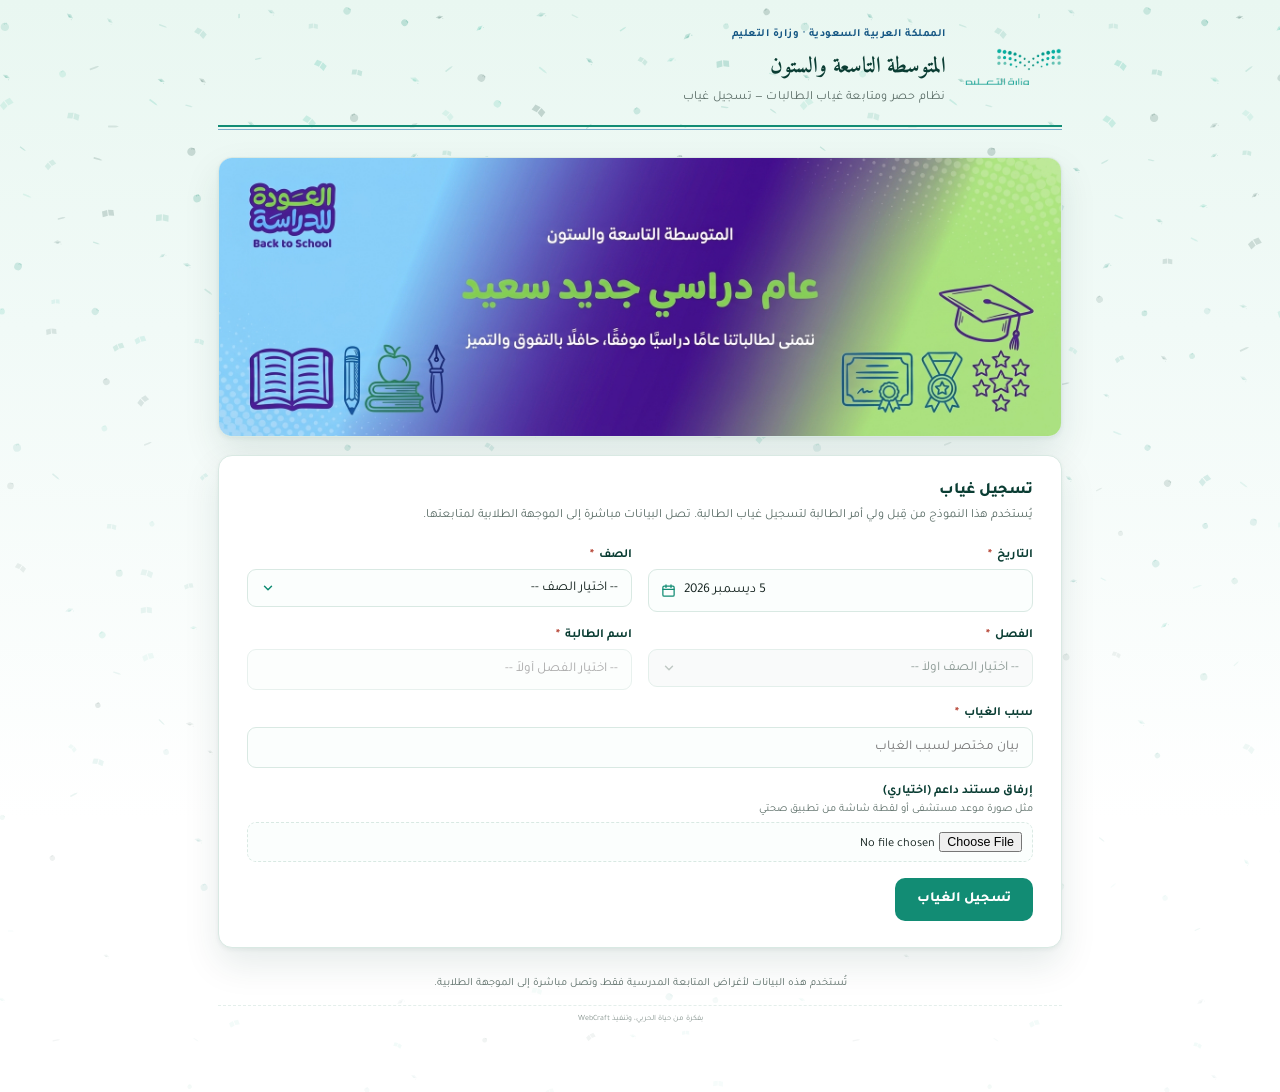
<file: index.html>
<!doctype html>
<html dir="rtl" lang="ar">
<head>
<meta charset="UTF-8" />
<meta name="viewport" content="width=device-width, initial-scale=1" />
<title>تسجيل غياب — المتوسطة التاسعة والستون</title>
<link rel="stylesheet" href="style.css" />
</head>
<body>
<div class="shell">

  <div class="letterhead">
    <div class="letterhead-row">
      <div class="logo-slot">
        <img src="moe-logo.png" alt="شعار وزارة التعليم" onerror="this.style.display='none'; this.parentElement.classList.add('logo-missing');" />
        <span class="logo-fallback">شعار الوزارة</span>
      </div>
      <div class="letterhead-text">
        <div class="kicker">المملكة العربية السعودية · وزارة التعليم</div>
        <h1>المتوسطة التاسعة والستون</h1>
        <p>نظام حصر ومتابعة غياب الطالبات — تسجيل غياب</p>
      </div>
    </div>
  </div>

  <div class="banner">
    <img src="banner.jpg" alt="إعلان" onerror="this.style.display='none'; this.parentElement.classList.add('banner-missing');" />
    <div class="banner-fallback">
      لإضافة إعلان أو صورة تهنئة (مثل العودة للمدارس أو اليوم الوطني)، ارفعي صورة باسم <code>banner.jpg</code> في نفس مجلد الملفات — تظهر هنا تلقائيًا بدون أي تعديل على الكود.
    </div>
  </div>

  <div class="card">
    <p class="card-title">تسجيل غياب</p>
    <p class="card-sub">يُستخدم هذا النموذج من قِبل ولي أمر الطالبة لتسجيل غياب الطالبة. تصل البيانات مباشرة إلى الموجهة الطلابية لمتابعتها.</p>

    <form id="absenceForm">
      <div class="grid-2">
        <div class="field">
          <label>التاريخ <span class="req">*</span></label>
          <div class="date-wrap">
            <input type="date" id="f-date" required />
            <span class="date-display" id="f-date-display"></span>
          </div>
        </div>
        <div class="field">
          <label>الصف <span class="req">*</span></label>
          <select id="f-grade" required>
            <option value="" disabled selected>-- اختيار الصف --</option>
            <option>الأول متوسط</option>
            <option>الثاني متوسط</option>
            <option>الثالث متوسط</option>
          </select>
        </div>
      </div>

      <div class="grid-2">
        <div class="field">
          <label>الفصل <span class="req">*</span></label>
          <select id="f-section" required disabled>
            <option value="" disabled selected>-- اختيار الصف أولاً --</option>
          </select>
        </div>
        <div class="field">
          <label>اسم الطالبة <span class="req">*</span></label>
          <div class="autocomplete-wrap">
            <input type="text" id="f-name" placeholder="-- اختيار الفصل أولاً --" autocomplete="off" disabled required />
            <ul class="autocomplete-list" id="f-name-list" hidden></ul>
          </div>
        </div>
      </div>

      <div class="field">
        <label>سبب الغياب <span class="req">*</span></label>
        <input type="text" id="f-reason" placeholder="بيان مختصر لسبب الغياب" required />
      </div>

      <div class="field">
        <label>إرفاق مستند داعم (اختياري)</label>
        <div class="hint">مثل صورة موعد مستشفى أو لقطة شاشة من تطبيق صحتي</div>
        <input type="file" id="f-file" accept="image/*,.pdf" />
      </div>

      <button type="submit" class="btn btn-primary" id="submitBtn">تسجيل الغياب</button>
      <div class="msg" id="formMsg"></div>
    </form>
  </div>

  <p class="footer-note">تُستخدم هذه البيانات لأغراض المتابعة المدرسية فقط، وتصل مباشرة إلى الموجهة الطلابية.</p>
  <p class="credit-line">بفكرة من حياة الحربي، وتنفيذ WebCraft</p>

</div>

<script src="students-data.js"></script>
<script>
  const APPS_SCRIPT_URL = "https://script.google.com/macros/s/AKfycbzVQhFoYQvg_ULKXIRxBsq8lGuLXpgWBrLrl78GlAzKvBGScfsbYnF9JaGDV1tPlzTi/exec";

  /* ---------- Date field: custom display (see style.css .date-wrap) ---------- */
  const dateInput = document.getElementById('f-date');
  const dateDisplay = document.getElementById('f-date-display');
  const ARABIC_MONTHS = ['يناير','فبراير','مارس','أبريل','مايو','يونيو','يوليو','أغسطس','سبتمبر','أكتوبر','نوفمبر','ديسمبر'];
  function updateDateDisplay(){
    const val = dateInput.value;
    if(!val){ dateDisplay.textContent = ''; return; }
    const [y, m, d] = val.split('-').map(Number);
    dateDisplay.textContent = `${d} ${ARABIC_MONTHS[m - 1]} ${y}`;
  }
  dateInput.addEventListener('input', updateDateDisplay);
  dateInput.addEventListener('change', updateDateDisplay);
  dateInput.value = new Date().toISOString().slice(0,10);
  updateDateDisplay();

  const SECTIONS_MAP = {
    'الأول متوسط': ['١', '٢'],
    'الثاني متوسط': ['١', '٢'],
    'الثالث متوسط': ['١', '٢', '٣']
  };
  const gradeSelect = document.getElementById('f-grade');
  const sectionSelect = document.getElementById('f-section');

  /* ---------- Name field: searchable autocomplete ---------- */
  const nameInput = document.getElementById('f-name');
  const nameList = document.getElementById('f-name-list');
  let currentNames = [];
  let activeIndex = -1;

  // normalize for friendlier matching: ignore alef/hamza & ta-marbuta variants
  function normalizeAr(s){
    return (s || '')
      .replace(/[أإآٱ]/g, 'ا')
      .replace(/ة/g, 'ه')
      .replace(/ى/g, 'ي')
      .trim();
  }

  function closeNameList(){
    nameList.hidden = true;
    nameList.innerHTML = '';
    activeIndex = -1;
  }

  function renderNameList(query){
    const nq = normalizeAr(query);
    const matches = nq
      ? currentNames.filter(n => normalizeAr(n).includes(nq))
      : currentNames;

    if(!matches.length){
      nameList.innerHTML = '<li class="autocomplete-empty">لا يوجد اسم مطابق</li>';
      nameList.hidden = false;
      activeIndex = -1;
      return;
    }

    nameList.innerHTML = matches.map((n, i) =>
      `<li role="option" data-name="${n.replace(/"/g,'&quot;')}" class="${i === activeIndex ? 'active' : ''}">${n}</li>`
    ).join('');
    nameList.hidden = false;
  }

  function selectName(name){
    nameInput.value = name;
    closeNameList();
    // optional convenience: auto-fill the matching "الفصل" if known
    const hint = (typeof STUDENT_SECTION_HINT !== 'undefined') ? STUDENT_SECTION_HINT[gradeSelect.value] : null;
    if(hint && hint[name] && sectionSelect && !sectionSelect.disabled){
      sectionSelect.value = hint[name];
    }
  }

  gradeSelect.addEventListener('change', () => {
    const sections = SECTIONS_MAP[gradeSelect.value] || [];
    sectionSelect.innerHTML = '<option value="" disabled selected>-- اختيار الفصل --</option>' +
      sections.map(s => `<option value="${s}">فصل ${s}</option>`).join('');
    sectionSelect.disabled = false;

    currentNames = (typeof STUDENTS_BY_GRADE !== 'undefined' && STUDENTS_BY_GRADE[gradeSelect.value]) || [];
    nameInput.value = '';
    nameInput.disabled = true;
    nameInput.placeholder = '-- اختيار الفصل أولاً --';
    closeNameList();
  });

  sectionSelect.addEventListener('change', () => {
    if(sectionSelect.value){
      nameInput.disabled = false;
      nameInput.placeholder = 'اكتب اسم الطالبة للبحث';
    }
  });

  nameInput.addEventListener('input', () => {
    activeIndex = -1;
    renderNameList(nameInput.value);
  });
  nameInput.addEventListener('focus', () => {
    if(!nameInput.disabled) renderNameList(nameInput.value);
  });

  nameList.addEventListener('mousedown', (e) => {
    const li = e.target.closest('li[data-name]');
    if(li) selectName(li.dataset.name);
  });

  nameInput.addEventListener('keydown', (e) => {
    if(nameList.hidden) return;
    const items = Array.from(nameList.querySelectorAll('li[data-name]'));
    if(!items.length) return;

    if(e.key === 'ArrowDown'){
      e.preventDefault();
      activeIndex = (activeIndex + 1) % items.length;
      renderNameList(nameInput.value);
    }else if(e.key === 'ArrowUp'){
      e.preventDefault();
      activeIndex = (activeIndex - 1 + items.length) % items.length;
      renderNameList(nameInput.value);
    }else if(e.key === 'Enter'){
      if(activeIndex >= 0){
        e.preventDefault();
        selectName(items[activeIndex].dataset.name);
      }
    }else if(e.key === 'Escape'){
      closeNameList();
    }
  });

  document.addEventListener('click', (e) => {
    if(!e.target.closest('.autocomplete-wrap')) closeNameList();
  });

  function fileToBase64(file){
    return new Promise((resolve, reject) => {
      const reader = new FileReader();
      reader.onload = () => resolve(reader.result.split(',')[1]);
      reader.onerror = () => reject(new Error('تعذّرت قراءة الملف'));
      reader.readAsDataURL(file);
    });
  }

  const form = document.getElementById('absenceForm');
  const submitBtn = document.getElementById('submitBtn');
  const formMsg = document.getElementById('formMsg');

  form.addEventListener('submit', async (e) => {
    e.preventDefault();
    formMsg.className = 'msg';

    const payload = {
      date: document.getElementById('f-date').value,
      grade: document.getElementById('f-grade').value,
      section: document.getElementById('f-section').value.trim(),
      studentName: document.getElementById('f-name').value.trim(),
      reason: document.getElementById('f-reason').value.trim(),
      fileBase64: '', fileName: '', fileMime: ''
    };

    const fileInput = document.getElementById('f-file');
    if(fileInput.files && fileInput.files[0]){
      try{
        const file = fileInput.files[0];
        payload.fileBase64 = await fileToBase64(file);
        payload.fileName = file.name;
        payload.fileMime = file.type || 'application/octet-stream';
      }catch(err){
        formMsg.textContent = 'تعذّرت قراءة الملف المرفق، حاول مرة أخرى أو تابع بدون إرفاق.';
        formMsg.classList.add('show','err');
        return;
      }
    }

    submitBtn.disabled = true;
    submitBtn.textContent = 'جارٍ الحفظ...';

    try{
      const res = await fetch(APPS_SCRIPT_URL, {
        method: 'POST',
        headers: { 'Content-Type': 'text/plain;charset=utf-8' },
        body: JSON.stringify(payload)
      });
      const result = await res.json();

      if(result.status === 'duplicate'){
        formMsg.textContent = 'هذا الغياب مسجَّل مسبقًا لنفس الطالبة في نفس التاريخ.';
        formMsg.classList.add('show','err');
        return;
      }
      if(result.status !== 'ok'){
        formMsg.textContent = 'تعذّر حفظ البيانات. يرجى المحاولة مرة أخرى.';
        formMsg.classList.add('show','err');
        return;
      }

      formMsg.textContent = 'تم تسجيل الغياب بنجاح. شكرًا للتعاون.';
      formMsg.classList.add('show','ok');
      form.reset();
      dateInput.value = new Date().toISOString().slice(0,10);
      updateDateDisplay();
      sectionSelect.innerHTML = '<option value="" disabled selected>-- اختيار الصف أولاً --</option>';
      sectionSelect.disabled = true;
      nameInput.value = '';
      nameInput.disabled = true;
      nameInput.placeholder = '-- اختيار الفصل أولاً --';
      currentNames = [];
      closeNameList();
    }catch(err){
      formMsg.textContent = 'تعذّر إرسال البيانات. يرجى التحقق من الاتصال والمحاولة مرة أخرى.';
      formMsg.classList.add('show','err');
    }finally{
      submitBtn.disabled = false;
      submitBtn.textContent = 'تسجيل الغياب';
    }
  });
</script>
</body>
</html>
</file>
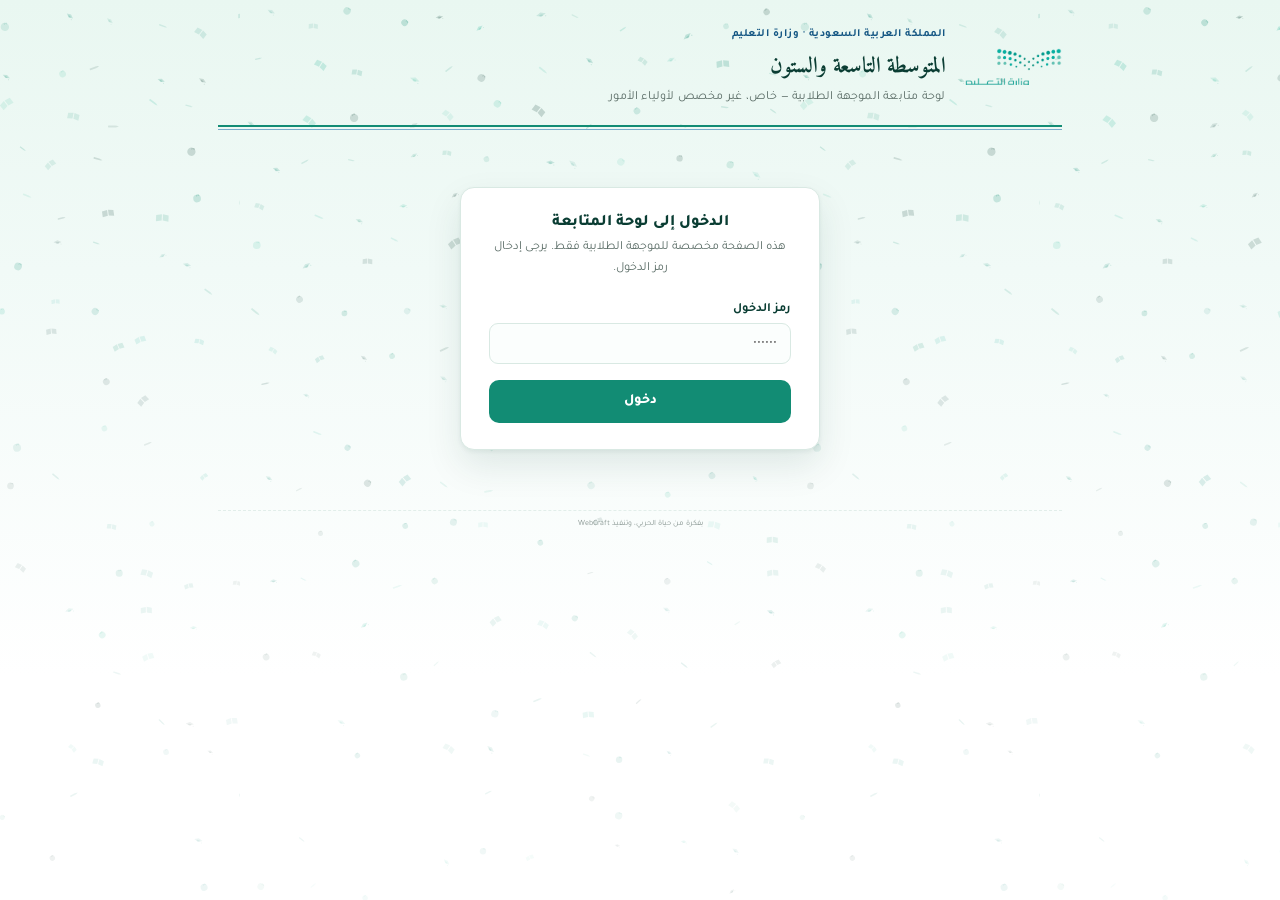
<file: dashboard.html>
<!doctype html>
<html dir="rtl" lang="ar">
<head>
<meta charset="UTF-8" />
<meta name="viewport" content="width=device-width, initial-scale=1" />
<title>لوحة المتابعة — المتوسطة التاسعة والستون</title>
<link rel="stylesheet" href="style.css" />
<style>
  .stats-grid{ display:grid; grid-template-columns:repeat(4,1fr); gap:12px; margin-bottom:18px; }
  @media (max-width:700px){ .stats-grid{ grid-template-columns:repeat(2,1fr); } }
  .stat-card{ background:var(--paper); border:1px solid var(--line); border-radius:12px; padding:15px 17px; box-shadow:var(--shadow); }
  .stat-card .value{ font-size:24px; font-weight:800; color:var(--forest-900); }
  .stat-card .label{ font-size:11.5px; color:var(--ink-soft); margin-top:2px; }

  .filters-row{ display:flex; gap:10px; flex-wrap:wrap; margin-bottom:16px; }
  .filters-row input, .filters-row select{
    font-family:inherit; font-size:13px; padding:10px 12px; border-radius:9px;
    border:1px solid var(--line); background:var(--paper);
  }
  .filters-row input{ flex:1; min-width:180px; }

  .legend{ display:flex; gap:14px; flex-wrap:wrap; margin-bottom:16px; font-size:11.5px; color:var(--ink-soft); }
  .legend-item{ display:flex; align-items:center; gap:6px; }
  .dot{ width:9px; height:9px; border-radius:50%; display:inline-block; }
  .dot.g{ background:var(--green); } .dot.y{ background:var(--yellow); }
  .dot.o{ background:var(--orange); } .dot.r{ background:var(--red); }

  .empty-state{
    text-align:center; padding:44px 20px; color:var(--ink-soft);
    background: repeating-linear-gradient(var(--paper), var(--paper) 27px, #EEF6F3 28px);
    border:1px dashed var(--line); border-radius:14px;
  }
  .empty-state .big{ font-size:15px; font-weight:800; color:var(--forest-900); margin-bottom:6px; }
  .loading{ text-align:center; padding:40px; color:var(--ink-soft); font-size:13px; }

  .student-list{ display:flex; flex-direction:column; gap:10px; }
  .student-card{
    background:var(--paper); border:1px solid var(--line); border-radius:12px;
    border-right: 6px solid var(--status-color, var(--green));
    padding:15px 17px; box-shadow:var(--shadow);
  }
  .student-card-head{ display:flex; justify-content:space-between; align-items:flex-start; gap:10px; cursor:pointer; }
  .student-name{ font-size:14.5px; font-weight:800; color:var(--forest-900); }
  .student-meta{ font-size:12px; color:var(--ink-soft); margin-top:2px; }
  .status-badge{ display:flex; align-items:center; gap:6px; font-size:12px; font-weight:800; padding:5px 11px; border-radius:999px; white-space:nowrap; }
  .status-badge.g{ background:var(--green-bg); color:var(--green); }
  .status-badge.y{ background:var(--yellow-bg); color:var(--yellow); }
  .status-badge.o{ background:var(--orange-bg); color:var(--orange); }
  .status-badge.r{ background:var(--red-bg); color:var(--red); }

  .counts-row{ display:flex; gap:8px; flex-wrap:wrap; margin-top:10px; }
  .count-pill{ font-size:11.5px; background:#EFF6F3; border:1px solid var(--line); padding:4px 10px; border-radius:999px; color:var(--ink-soft); }
  .count-pill b{ color:var(--ink); }

  .details-panel{ display:none; margin-top:12px; padding-top:12px; border-top:1px dashed var(--line); }
  .details-panel.open{ display:block; }
  .history-item{ font-size:12px; padding:8px 0; border-bottom:1px solid #EEF3F1; }
  .history-item:last-child{ border-bottom:none; }
  .history-item .h-top{ display:flex; justify-content:space-between; align-items:center; font-weight:700; }
  .history-item .h-actions{ display:flex; align-items:center; gap:8px; font-weight:400; }
  .history-item .h-reason{ color:var(--ink-soft); margin-top:2px; }
  .history-item a{ color:var(--forest-500); font-weight:700; }
  .delete-btn{
    font-family:inherit; font-size:10.5px; color:var(--red); background:none;
    border:1px solid var(--red-bg); padding:3px 9px; border-radius:999px; cursor:pointer;
  }
  .delete-btn:hover{ background:var(--red-bg); }

  .toggle-caret{ font-size:11px; color:var(--ink-soft); margin-inline-start:6px; }
  .section-title{ font-size:13px; font-weight:800; color:var(--forest-900); margin:24px 0 10px; }

  .class-bars{ display:flex; flex-direction:column; gap:8px; }
  .class-bar-row{ display:flex; align-items:center; gap:10px; font-size:12.5px; }
  .class-bar-label{ width:130px; flex-shrink:0; color:var(--ink-soft); }
  .class-bar-track{ flex:1; background:#EEF3F1; border-radius:6px; height:10px; overflow:hidden; }
  .class-bar-fill{ height:100%; background:var(--gold); border-radius:6px; }
  .class-bar-count{ width:22px; text-align:left; font-weight:700; }

  .danger-zone{ margin-top:26px; text-align:center; }
  .danger-link{ font-size:11.5px; color:var(--ink-soft); background:none; border:none; cursor:pointer; text-decoration:underline; font-family:inherit; }
  .confirm-box{ display:none; margin-top:10px; background:var(--red-bg); border:1px solid #F1CFC6; border-radius:10px; padding:12px 14px; font-size:12.5px; color:var(--red); }
  .confirm-box.show{ display:block; }
  .confirm-box .actions{ display:flex; gap:8px; justify-content:center; margin-top:8px; }
  .confirm-box button{ font-family:inherit; font-size:12px; font-weight:700; padding:7px 15px; border-radius:8px; border:none; cursor:pointer; }
  .confirm-yes{ background:var(--red); color:#fff; }
  .confirm-no{ background:#fff; border:1px solid var(--line) !important; color:var(--ink); }

  .gate{ max-width:360px; margin: 60px auto; text-align:center; }
  .gate .field{ text-align:right; }
  .gate-msg{ font-size:12.5px; color:var(--red); margin-top:10px; display:none; }
  .gate-msg.show{ display:block; }
  .hidden{ display:none !important; }
</style>
</head>
<body>
<div class="shell">

  <div class="letterhead">
    <div class="letterhead-row">
      <div class="logo-slot">
        <img src="moe-logo.png" alt="شعار وزارة التعليم" onerror="this.style.display='none'; this.parentElement.classList.add('logo-missing');" />
        <span class="logo-fallback">شعار الوزارة</span>
      </div>
      <div class="letterhead-text">
        <div class="kicker">المملكة العربية السعودية · وزارة التعليم</div>
        <h1>المتوسطة التاسعة والستون</h1>
        <p>لوحة متابعة الموجهة الطلابية — خاص، غير مخصص لأولياء الأمور</p>
      </div>
    </div>
  </div>

  <div class="card gate" id="gateCard">
    <p class="card-title">الدخول إلى لوحة المتابعة</p>
    <p class="card-sub">هذه الصفحة مخصصة للموجهة الطلابية فقط. يرجى إدخال رمز الدخول.</p>
    <div class="field">
      <label>رمز الدخول</label>
      <input type="text" id="pinInput" placeholder="••••••" />
    </div>
    <button class="btn btn-primary" id="gateBtn" style="width:100%;">دخول</button>
    <div class="gate-msg" id="gateMsg">رمز الدخول غير صحيح، يرجى المحاولة مرة أخرى.</div>
  </div>

  <div id="dashboardWrap" class="hidden">

    <div class="stats-grid" id="statsGrid">
      <div class="stat-card"><div class="value">—</div><div class="label">غياب اليوم</div></div>
      <div class="stat-card"><div class="value">—</div><div class="label">غياب هذا الأسبوع</div></div>
      <div class="stat-card"><div class="value">—</div><div class="label">غياب هذا الشهر</div></div>
      <div class="stat-card"><div class="value">—</div><div class="label">إجمالي الطالبات المسجَّلات</div></div>
    </div>

    <div class="legend">
      <span class="legend-item"><span class="dot g"></span> متابعة عادية (١–٢ يوم)</span>
      <span class="legend-item"><span class="dot y"></span> تحتاج انتباهًا (٣–٤ أيام)</span>
      <span class="legend-item"><span class="dot o"></span> تحتاج متابعة من الموجهة (٥–٩ أيام)</span>
      <span class="legend-item"><span class="dot r"></span> تحتاج إجراء عاجل (١٠ أيام فأكثر)</span>
    </div>

    <div class="filters-row">
      <input type="text" id="searchInput" placeholder="بحث باسم الطالبة..." />
      <select id="gradeFilter">
        <option value="">كل الصفوف</option>
        <option>الأول متوسط</option>
        <option>الثاني متوسط</option>
        <option>الثالث متوسط</option>
      </select>
      <select id="statusFilter">
        <option value="">كل الحالات</option>
        <option value="g">🟢 عادية</option>
        <option value="y">🟡 تحتاج انتباهًا</option>
        <option value="o">🟠 تحتاج متابعة</option>
        <option value="r">🔴 عاجلة</option>
      </select>
      <button class="btn btn-ghost" id="refreshBtn">↻ تحديث</button>
    </div>

    <div id="dashBody"><div class="loading">جارٍ تحميل البيانات...</div></div>

    <p class="section-title">الفصول الأكثر غيابًا</p>
    <div class="card" style="padding:16px 18px;">
      <div class="class-bars" id="classBars"><div class="loading" style="padding:10px;">...</div></div>
    </div>

    <div class="danger-zone">
      <button class="danger-link" id="resetLink">مسح جميع البيانات المسجَّلة</button>
      <div class="confirm-box" id="confirmBox">
        هذا الإجراء سيحذف كل السجلات نهائيًا من مصدر البيانات ولا يمكن التراجع عنه. يرجى التأكيد.
        <div class="actions">
          <button class="confirm-yes" id="confirmYes">تأكيد الحذف</button>
          <button class="confirm-no" id="confirmNo">إلغاء</button>
        </div>
      </div>
    </div>
  </div>

  <p class="credit-line">بفكرة من حياة الحربي، وتنفيذ WebCraft</p>

</div>

<script>
  const APPS_SCRIPT_URL = "https://script.google.com/macros/s/AKfycbzVQhFoYQvg_ULKXIRxBsq8lGuLXpgWBrLrl78GlAzKvBGScfsbYnF9JaGDV1tPlzTi/exec";

  let ACCESS_KEY = '';
  let allRecords = [];
  let refreshInterval = null;

  const gateCard = document.getElementById('gateCard');
  const dashboardWrap = document.getElementById('dashboardWrap');
  const pinInput = document.getElementById('pinInput');
  const gateMsg = document.getElementById('gateMsg');

  document.getElementById('gateBtn').addEventListener('click', tryUnlock);
  pinInput.addEventListener('keydown', (e) => { if(e.key === 'Enter') tryUnlock(); });

  async function tryUnlock(){
    const pin = pinInput.value.trim();
    if(!pin) return;
    gateMsg.classList.remove('show');
    const ok = await loadDashboard(pin);
    if(ok){
      ACCESS_KEY = pin;
      gateCard.classList.add('hidden');
      dashboardWrap.classList.remove('hidden');
      if(refreshInterval) clearInterval(refreshInterval);
      refreshInterval = setInterval(() => loadDashboard(ACCESS_KEY), 20000);
    }else{
      gateMsg.classList.add('show');
    }
  }

  function daysAgo(dateStr){
    return Math.floor((new Date() - new Date(dateStr)) / 86400000);
  }

  function statusFor(total){
    if(total >= 10) return { level:'r', label:'تحتاج إجراء عاجل', color:'var(--red)' };
    if(total >= 5)  return { level:'o', label:'تحتاج متابعة من الموجهة', color:'var(--orange)' };
    if(total >= 3)  return { level:'y', label:'تحتاج انتباهًا', color:'var(--yellow)' };
    return { level:'g', label:'متابعة عادية', color:'var(--green)' };
  }

  function groupByStudent(records){
    const map = {};
    records.forEach(r => {
      const key = r.studentName + '|' + r.grade + '|' + r.section;
      if(!map[key]) map[key] = { studentName:r.studentName, grade:r.grade, section:r.section, items:[] };
      map[key].items.push(r);
    });
    return Object.values(map).map(s => {
      const documented = s.items.filter(i => i.fileUrl);
      const undocumented = s.items.filter(i => !i.fileUrl);
      const sorted = [...s.items].sort((a,b) => new Date(b.date) - new Date(a.date));
      return {
        ...s,
        totalAbsences: s.items.length,
        documentedCount: documented.length,
        undocumentedCount: undocumented.length,
        lastDate: sorted[0] ? sorted[0].date : null,
        history: sorted,
        status: statusFor(s.items.length)
      };
    });
  }

  function renderStats(records){
    const today = new Date().toISOString().slice(0,10);
    const todayCount = records.filter(r => r.date === today).length;
    const weekCount = records.filter(r => daysAgo(r.date) <= 7 && daysAgo(r.date) >= 0).length;
    const monthCount = records.filter(r => daysAgo(r.date) <= 30 && daysAgo(r.date) >= 0).length;
    const studentSet = new Set(records.map(r => r.studentName + '|' + r.grade + '|' + r.section));
    const cards = document.querySelectorAll('#statsGrid .stat-card .value');
    cards[0].textContent = todayCount;
    cards[1].textContent = weekCount;
    cards[2].textContent = monthCount;
    cards[3].textContent = studentSet.size;
  }

  function renderClassBars(records){
    const counts = {};
    records.forEach(r => {
      const key = r.grade + ' - فصل ' + r.section;
      counts[key] = (counts[key] || 0) + 1;
    });
    const entries = Object.entries(counts).sort((a,b) => b[1]-a[1]).slice(0,6);
    const wrap = document.getElementById('classBars');
    if(entries.length === 0){
      wrap.innerHTML = '<p style="font-size:12.5px;color:var(--ink-soft);margin:0;">لا توجد بيانات كافية بعد.</p>';
      return;
    }
    const max = Math.max(...entries.map(e => e[1]));
    wrap.innerHTML = entries.map(([label, count]) => `
      <div class="class-bar-row">
        <div class="class-bar-label">${label}</div>
        <div class="class-bar-track"><div class="class-bar-fill" style="width:${(count/max*100).toFixed(0)}%"></div></div>
        <div class="class-bar-count">${count}</div>
      </div>`).join('');
  }

  function escapeHtml(str){
    const div = document.createElement('div');
    div.textContent = str || '';
    return div.innerHTML;
  }

  function renderStudentList(){
    const search = document.getElementById('searchInput').value.trim();
    const gradeFilter = document.getElementById('gradeFilter').value;
    const statusFilterVal = document.getElementById('statusFilter').value;
    const dashBody = document.getElementById('dashBody');

    if(allRecords.length === 0){
      dashBody.innerHTML = `<div class="empty-state"><div class="big">لا توجد بيانات غياب مسجلة بعد</div><div>بمجرد أن يبدأ أولياء الأمور بتعبئة النموذج، ستظهر بيانات الطالبات هنا.</div></div>`;
      return;
    }

    let students = groupByStudent(allRecords);
    if(search) students = students.filter(s => s.studentName.includes(search));
    if(gradeFilter) students = students.filter(s => s.grade === gradeFilter);
    if(statusFilterVal) students = students.filter(s => s.status.level === statusFilterVal);
    students.sort((a,b) => b.totalAbsences - a.totalAbsences);

    if(students.length === 0){
      dashBody.innerHTML = `<div class="empty-state"><div class="big">لا نتائج مطابقة</div><div>يمكن تعديل البحث أو الفلاتر.</div></div>`;
      return;
    }

    dashBody.innerHTML = `<div class="student-list">${students.map((s, idx) => `
      <div class="student-card" style="--status-color:${s.status.color}">
        <div class="student-card-head" onclick="toggleDetails(${idx})">
          <div>
            <div class="student-name">${escapeHtml(s.studentName)}</div>
            <div class="student-meta">${escapeHtml(s.grade)} — فصل ${escapeHtml(s.section)} ${s.lastDate ? '· آخر غياب: ' + s.lastDate : ''}</div>
          </div>
          <div class="status-badge ${s.status.level}">${s.status.label}<span class="toggle-caret">▾</span></div>
        </div>
        <div class="counts-row">
          <span class="count-pill">إجمالي الغياب: <b>${s.totalAbsences}</b></span>
          <span class="count-pill">موثّق بمرفق: <b>${s.documentedCount}</b></span>
          <span class="count-pill">بدون مرفق: <b>${s.undocumentedCount}</b></span>
        </div>
        <div class="details-panel" id="details-${idx}">
          ${s.history.map(h => `
            <div class="history-item">
              <div class="h-top">
                <span>${h.date}</span>
                <span class="h-actions">
                  ${h.fileUrl ? `<a href="${h.fileUrl}" target="_blank" rel="noopener">عرض المرفق</a>` : ''}
                  <button class="delete-btn" onclick="deleteRecord('${h.id}')">حذف</button>
                </span>
              </div>
              <div class="h-reason">${escapeHtml(h.reason)}</div>
            </div>`).join('')}
        </div>
      </div>`).join('')}</div>`;
  }

  function toggleDetails(idx){
    const panel = document.getElementById('details-' + idx);
    if(panel) panel.classList.toggle('open');
  }
  window.toggleDetails = toggleDetails;

  async function deleteRecord(id){
    if(!confirm('هل تريدين حذف هذا التسجيل؟ لا يمكن التراجع عن هذا الإجراء.')) return;
    try{
      const res = await fetch(APPS_SCRIPT_URL, {
        method: 'POST',
        headers: { 'Content-Type': 'text/plain;charset=utf-8' },
        body: JSON.stringify({ action: 'delete', key: ACCESS_KEY, id })
      });
      const result = await res.json();
      if(result.status === 'ok'){
        loadDashboard(ACCESS_KEY);
      }else{
        alert('تعذّر حذف التسجيل، يرجى المحاولة مرة أخرى.');
      }
    }catch(e){
      alert('تعذّر حذف التسجيل، يرجى التحقق من الاتصال.');
    }
  }
  window.deleteRecord = deleteRecord;

  async function loadDashboard(pin){
    try{
      const url = APPS_SCRIPT_URL + '?key=' + encodeURIComponent(pin);
      const res = await fetch(url);
      const data = await res.json();
      if(data.status !== 'ok') return false;
      allRecords = data.records || [];
      renderStats(allRecords);
      renderClassBars(allRecords);
      renderStudentList();
      return true;
    }catch(err){
      return false;
    }
  }

  document.getElementById('refreshBtn')?.addEventListener('click', () => loadDashboard(ACCESS_KEY));
  document.getElementById('searchInput')?.addEventListener('input', renderStudentList);
  document.getElementById('gradeFilter')?.addEventListener('change', renderStudentList);
  document.getElementById('statusFilter')?.addEventListener('change', renderStudentList);

  const resetLink = document.getElementById('resetLink');
  const confirmBox = document.getElementById('confirmBox');
  resetLink?.addEventListener('click', () => confirmBox.classList.add('show'));
  document.getElementById('confirmNo')?.addEventListener('click', () => confirmBox.classList.remove('show'));
  document.getElementById('confirmYes')?.addEventListener('click', async () => {
    try{
      await fetch(APPS_SCRIPT_URL, {
        method: 'POST',
        mode: 'no-cors',
        headers: { 'Content-Type': 'text/plain;charset=utf-8' },
        body: JSON.stringify({ action: 'reset', key: ACCESS_KEY })
      });
      confirmBox.classList.remove('show');
      setTimeout(() => loadDashboard(ACCESS_KEY), 800);
    }catch(e){
      alert('تعذّر حذف البيانات، يرجى المحاولة مرة أخرى.');
    }
  });
</script>
</body>
</html>
</file>
<file: style.css>
@import url('https://fonts.googleapis.com/css2?family=Amiri:wght@400;700&family=Tajawal:wght@400;500;700;800&display=swap');

:root{
  --bg: #F3FAF8;
  --paper: #FFFFFF;
  --ink: #12211D;
  --ink-soft: #5B6D67;
  --line: #D9E9E3;
  --forest-900: #0A3D33;
  --forest-700: #128C74;
  --forest-500: #1AAF90;
  --forest-050: #E3F5F0;
  --gold: #1B6FA8;
  --gold-dark: #145683;
  --gold-050: #E6F0F8;
  --green:#3E8E52; --green-bg:#E9F5EB;
  --yellow:#B4842A; --yellow-bg:#FBF0D9;
  --orange:#C97A2E; --orange-bg:#FBEADB;
  --red:#B23A2A; --red-bg:#FBEAE6;
  --shadow: 0 1px 2px rgba(10,61,51,0.05), 0 10px 26px rgba(10,61,51,0.06);
  --dot-color: rgba(18,140,116,0.08);
}

*{ box-sizing:border-box; }
html,body{ margin:0; padding:0; }
body{
  font-family:'Tajawal','Segoe UI',Tahoma,sans-serif;
  background-image:
    url("[data-uri]"),
    linear-gradient(180deg, #E9F7F1 0%, #F1FAF7 30%, #FFFFFF 75%);
  background-size: 800px 2200px, 100% 100%;
  background-repeat: repeat-x, no-repeat;
  background-position: top center, top center;
  color: var(--ink);
  min-height:100vh;
}

.shell{ max-width: 880px; margin:0 auto; padding: 0 18px 60px; }

/* ---------- Letterhead ---------- */
.letterhead{
  padding: 28px 0 20px;
  border-bottom: 2px solid var(--forest-700);
  margin-bottom: 30px;
  position: relative;
}
.letterhead::after{
  content:'';
  position:absolute; right:0; left:0; bottom:-5px;
  height:1px; background: var(--gold);
  opacity:.55;
}
.letterhead-row{
  display:flex; align-items:center; gap:18px;
}
.logo-slot{
  height:38px; width:auto; max-width:130px; flex-shrink:0;
  display:flex; align-items:center; justify-content:center;
}
.logo-slot img{ height:100%; width:auto; max-width:130px; object-fit:contain; }
.logo-fallback{
  display:none; font-size:9px; line-height:1.4; text-align:center;
  color: var(--ink-soft); border:1px dashed var(--line); border-radius:8px;
  padding:6px 10px; align-items:center; justify-content:center;
}
.logo-missing .logo-fallback{ display:flex; }
.logo-missing img{ display:none; }
.letterhead-text{ flex:1; }
.letterhead h1{
  font-family:'Amiri', serif;
  font-size: 22px; font-weight:700;
  color: var(--forest-900);
  margin: 0 0 4px;
}
.letterhead p{
  font-size: 12.5px; letter-spacing:.2px;
  color: var(--ink-soft);
  margin:0;
}
.letterhead .kicker{
  font-size:11px; color: var(--gold-dark); font-weight:700;
  letter-spacing:.5px;
  margin-bottom:6px;
}

/* ---------- Credit line ---------- */
.credit-line{
  text-align:center; font-size:8px; color: var(--ink-soft);
  opacity:.7; margin-top:6px; padding-top:8px; border-top:1px dashed var(--line);
}

/* ---------- Banner / Announcement ---------- */
.banner{
  border-radius: 14px;
  overflow: hidden;
  border: 1px solid var(--line);
  background: var(--paper);
  box-shadow: 0 2px 4px rgba(10,61,51,0.06), 0 16px 36px rgba(10,61,51,0.10);
  margin-bottom: 18px;
}
.banner img{ display:block; width:100%; height:auto; }
.banner-fallback{
  display:none; padding: 26px 16px; text-align:center;
  font-size:12.5px; line-height:1.8; color: var(--ink-soft);
  border:1px dashed var(--line); border-radius:14px; background:#FBFEFD;
}
.banner-fallback code{
  background: var(--forest-050); color: var(--forest-900);
  padding:2px 7px; border-radius:6px; font-family:inherit; font-weight:700;
}
.banner-missing .banner-fallback{ display:block; }
.banner-missing img{ display:none; }

/* ---------- Card ---------- */
.card{
  background: var(--paper);
  border:1px solid var(--line);
  border-radius: 14px;
  padding: 26px 28px;
  box-shadow: 0 2px 4px rgba(10,61,51,0.06), 0 16px 36px rgba(10,61,51,0.10);
}
.card + .card{ margin-top:18px; }
.card-title{
  font-size:16px; font-weight:800; color: var(--forest-900);
  margin:0 0 4px;
}
.card-sub{
  font-size:12.5px; color: var(--ink-soft); margin:0 0 22px;
  line-height:1.7;
}

/* ---------- Form fields ---------- */
.grid-2{ display:grid; grid-template-columns:1fr 1fr; gap:16px; }
@media (max-width:600px){ .grid-2{ grid-template-columns:1fr; } }

.field{ display:flex; flex-direction:column; gap:6px; margin-bottom:16px; min-width:0; }
.field label{ font-size:12.5px; font-weight:700; color: var(--forest-900); }
.field label .req{ color: var(--red); margin-inline-start:2px; }
.field .hint{ font-size:11px; color: var(--ink-soft); margin-top:-2px; }

.field input[type=text], .field input[type=date], .field select, .field textarea{
  font-family:inherit; font-size:13.5px; padding:11px 13px;
  border-radius:9px; border:1px solid var(--line);
  background:#FBFEFD; color: var(--ink); outline:none;
  width:100%; min-width:0; box-sizing:border-box;
  -webkit-appearance:none; appearance:none;
}
.field input:disabled{ opacity:.6; cursor:not-allowed; }

/* ---------- Date field (custom display) ----------
   iOS/Android render the native date value with their own font size,
   alignment and formatting, ignoring our CSS. Rather than fighting that
   (which breaks again on OS updates), we keep the native <input type=date>
   fully functional but invisible, and show our own styled text on top —
   this looks and behaves identically on every device. */
.date-wrap{ position:relative; }
.date-wrap input[type=date]{
  position:relative; z-index:1; max-width:100%;
  background:transparent;
  color:transparent; -webkit-text-fill-color:transparent;
  cursor:pointer;
}
.date-wrap input[type=date]::-webkit-datetime-edit{ color:transparent; -webkit-text-fill-color:transparent; }
.date-wrap input[type=date]::-webkit-calendar-picker-indicator{
  position:absolute; inset:0; width:100%; height:100%; margin:0; padding:0;
  opacity:0; cursor:pointer;
}
.date-display{
  position:absolute; inset:0; z-index:0;
  display:flex; align-items:center; justify-content:flex-end;
  padding:11px 13px; padding-left:36px;
  border-radius:9px; background-color:#FBFEFD;
  font-family:inherit; font-size:13.5px; color: var(--ink);
  pointer-events:none; white-space:nowrap; overflow:hidden;
  background-image: url("data:image/svg+xml;utf8,<svg xmlns='http://www.w3.org/2000/svg' width='15' height='15' viewBox='0 0 24 24' fill='none' stroke='%23128C74' stroke-width='2' stroke-linecap='round' stroke-linejoin='round'><rect x='3' y='5' width='18' height='16' rx='2'/><path d='M16 3v4M8 3v4M3 10h18'/></svg>");
  background-repeat:no-repeat;
  background-position: left 13px center;
}

/* ---------- Name field (searchable autocomplete) ---------- */
.autocomplete-wrap{ position:relative; }
.autocomplete-list{
  position:absolute; z-index:20; top:calc(100% + 6px); right:0; left:0;
  margin:0; padding:6px; list-style:none;
  max-height:230px; overflow-y:auto;
  background:var(--paper); border:1px solid var(--line); border-radius:10px;
  box-shadow: 0 6px 20px rgba(10,61,51,0.14);
}
.autocomplete-list li{
  padding:9px 11px; border-radius:7px; font-size:13.5px;
  color:var(--ink); cursor:pointer;
}
.autocomplete-list li:hover, .autocomplete-list li.active{
  background: var(--forest-050); color: var(--forest-900); font-weight:700;
}
.autocomplete-list li.autocomplete-empty{
  color: var(--ink-soft); cursor:default; text-align:center;
}
.autocomplete-list li.autocomplete-empty:hover{ background:transparent; font-weight:400; }

.field select{
  appearance:none; -webkit-appearance:none; -moz-appearance:none;
  cursor:pointer;
  background-image: url("data:image/svg+xml;utf8,<svg xmlns='http://www.w3.org/2000/svg' width='14' height='14' viewBox='0 0 24 24' fill='none' stroke='%23128C74' stroke-width='2.5' stroke-linecap='round' stroke-linejoin='round'><polyline points='6 9 12 15 18 9'></polyline></svg>");
  background-repeat:no-repeat;
  background-position: left 13px center;
  padding-left: 34px;
}
.field select:disabled{
  background-image: url("data:image/svg+xml;utf8,<svg xmlns='http://www.w3.org/2000/svg' width='14' height='14' viewBox='0 0 24 24' fill='none' stroke='%23A7B3AD' stroke-width='2.5' stroke-linecap='round' stroke-linejoin='round'><polyline points='6 9 12 15 18 9'></polyline></svg>");
  color: var(--ink-soft); cursor:not-allowed; background-color:#F7F9F8;
}
.field input:focus, .field select:focus, .field textarea:focus{
  border-color: var(--forest-500);
  box-shadow: 0 0 0 3px var(--forest-050);
}
.field textarea{ resize:vertical; min-height:70px; font-family:inherit; }

.field input[type=file]{
  font-family:inherit; font-size:12.5px; padding:9px 10px;
  border:1px dashed var(--line); border-radius:9px; background:#FBFEFD;
}

.radio-row{ display:flex; gap:10px; flex-wrap:wrap; }
.radio-chip{
  display:flex; align-items:center; gap:6px;
  border:1px solid var(--line); padding:9px 15px; border-radius:999px;
  cursor:pointer; font-size:13px; background:#FBFEFD;
  transition:border-color .15s, background .15s;
}
.radio-chip input{ accent-color: var(--forest-700); }
.radio-chip.checked{ border-color: var(--forest-500); background: var(--forest-050); font-weight:700; }

/* ---------- Buttons ---------- */
.btn{
  font-family:inherit; cursor:pointer; border:none; border-radius:10px;
  font-size:14px; font-weight:800; padding:13px 22px;
}
.btn-primary{ background: var(--forest-700); color:#fff; }
.btn-primary:disabled{ opacity:.55; cursor:not-allowed; }
.btn-primary:hover:not(:disabled){ background: var(--forest-900); }
.btn-ghost{ background:transparent; color:var(--forest-700); border:1px solid var(--line); }
.btn-ghost:hover{ background:var(--forest-050); }
.btn-gold{ background: var(--gold); color:#fff; }
.btn-gold:hover{ background: var(--gold-dark); }

.msg{ margin-top:16px; padding:12px 15px; border-radius:9px; font-size:13px; font-weight:700; display:none; }
.msg.show{ display:block; }
.msg.ok{ background: var(--green-bg); color: var(--green); border:1px solid #CBE7CF; }
.msg.err{ background: var(--red-bg); color: var(--red); border:1px solid #F1CFC6; }

.footer-note{
  text-align:center; font-size:11px; color:var(--ink-soft);
  margin-top:26px; line-height:1.8;
}
</file>
